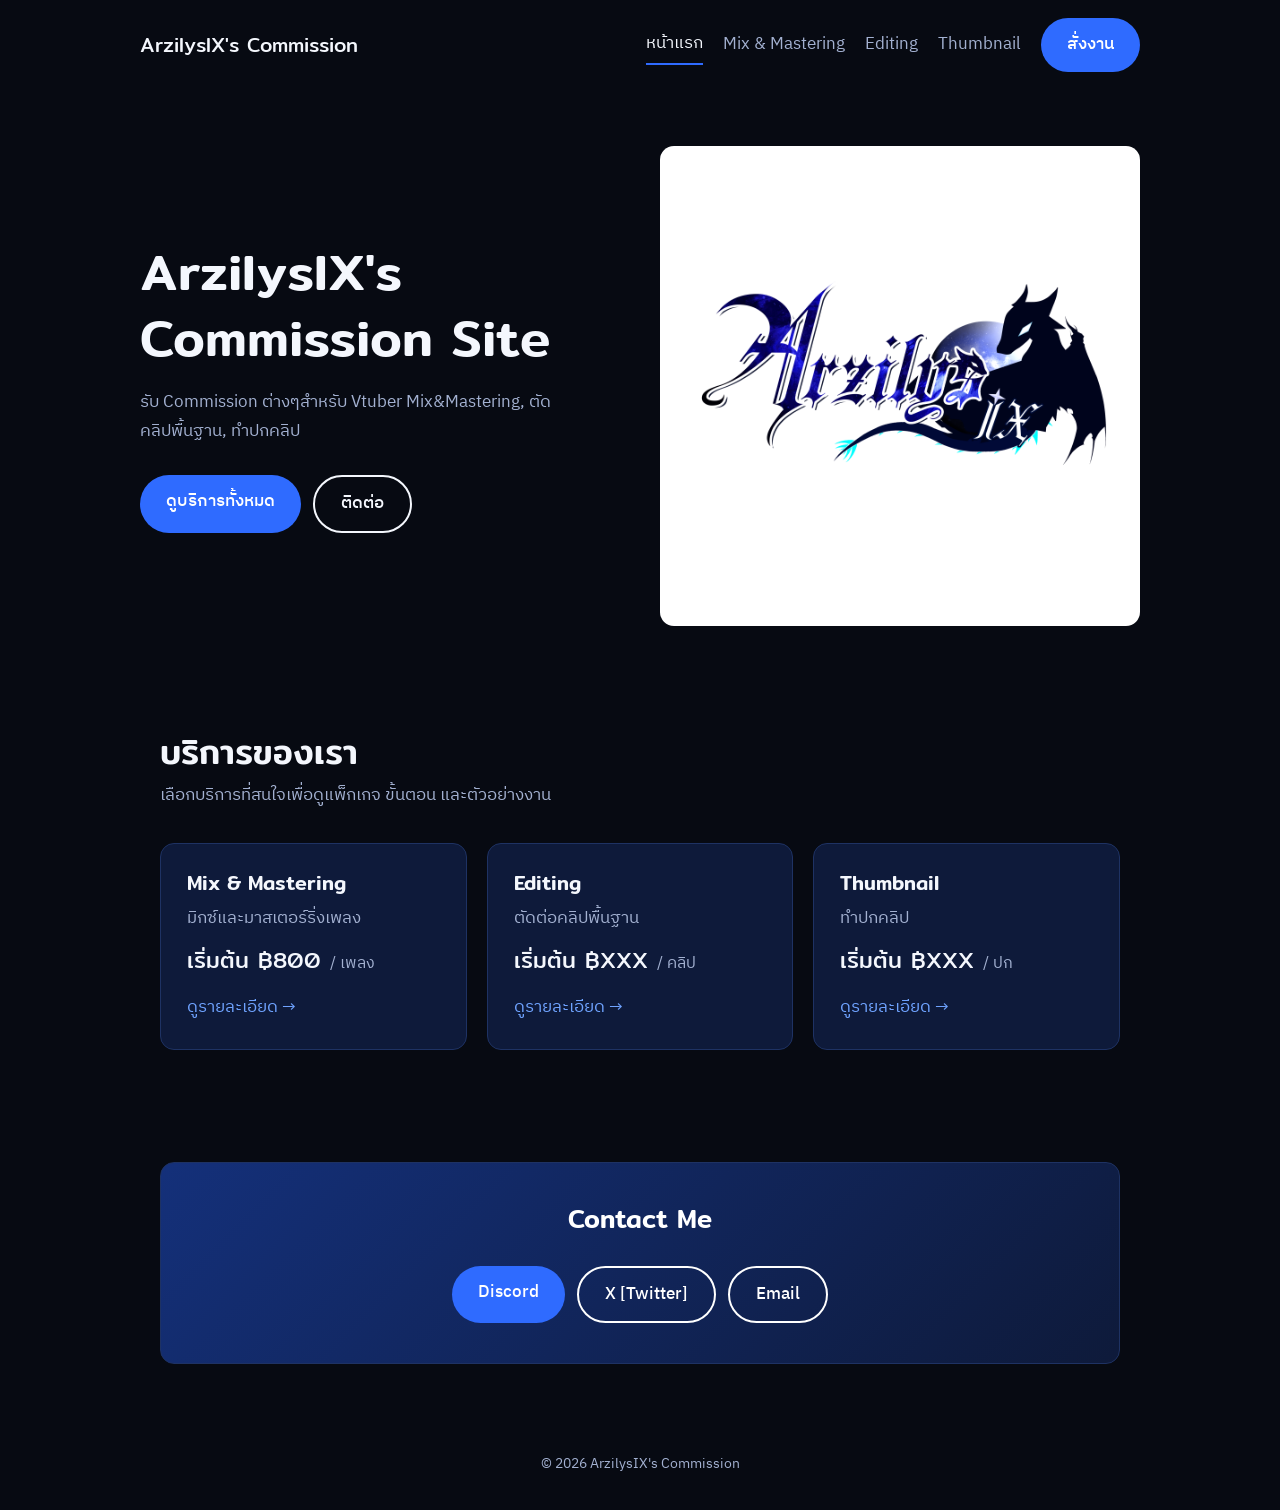
<file: index.html>
<!DOCTYPE html>
<html lang="th">
<head>
<meta charset="utf-8">
<meta name="viewport" content="width=device-width, initial-scale=1">
<title>ArzilysIX's Commission | Home</title>
<meta name="description" content="รับ Commission ต่างๆสำหรับ Vtuber Mix&Mastering, ตัดคลิปพื้นฐาน, ทำปกคลิป">
<link rel="preconnect" href="https://fonts.googleapis.com">
<link rel="preconnect" href="https://fonts.gstatic.com" crossorigin>
<link href="https://fonts.googleapis.com/css2?family=Mitr:wght@400;500&family=IBM+Plex+Sans+Thai:wght@400;500&display=swap" rel="stylesheet">
<link rel="stylesheet" href="style.css">
</head>
<body>
<div class="wrap">
  <header class="nav">
    <a class="logo" href="index.html">ArzilysIX's Commission</a>
    <nav><a class="link active" href="index.html">หน้าแรก</a><a class="link" href="mix.html">Mix & Mastering</a><a class="link" href="editing.html">Editing</a><a class="link" href="thumbnail.html">Thumbnail</a><a class="btn" href="#contact">สั่งงาน</a></nav>
  </header>

  <main id="top">
    <div class="hero">
      <div>
        <h1>ArzilysIX's Commission Site</h1>
        <p>รับ Commission ต่างๆสำหรับ Vtuber Mix&amp;Mastering, ตัดคลิปพื้นฐาน, ทำปกคลิป</p>
        <div class="cta"><a class="btn" href="#services">ดูบริการทั้งหมด</a><a class="btn ghost" href="#contact">ติดต่อ</a></div>
      </div>
      <div class="brand"><img src="logo.png" alt="โลโก้ ArzilysIX"></div>
    </div>

    <section id="services"><div class="wrap">
      <h2>บริการของเรา</h2>
      <p class="sub">เลือกบริการที่สนใจเพื่อดูแพ็กเกจ ขั้นตอน และตัวอย่างงาน</p>
      <div class="grid">
        <a class="card svc" href="mix.html"><h3>Mix &amp; Mastering</h3><p class="sub" style="margin:8px 0 0">มิกซ์และมาสเตอร์ริ่งเพลง</p><div class="price">เริ่มต้น ฿800 <small>/ เพลง</small></div><span class="go">ดูรายละเอียด →</span></a>
        <a class="card svc" href="editing.html"><h3>Editing</h3><p class="sub" style="margin:8px 0 0">ตัดต่อคลิปพื้นฐาน</p><div class="price">เริ่มต้น ฿XXX <small>/ คลิป</small></div><span class="go">ดูรายละเอียด →</span></a>
        <a class="card svc" href="thumbnail.html"><h3>Thumbnail</h3><p class="sub" style="margin:8px 0 0">ทำปกคลิป</p><div class="price">เริ่มต้น ฿XXX <small>/ ปก</small></div><span class="go">ดูรายละเอียด →</span></a>
      </div>
    </div></section>

    <section id="contact"><div class="wrap">
      <div class="contact">
        <h2>Contact Me</h2>
        <br>
        <div class="row">
          <a class="btn" href="https://discord.gg/gmDNHcJpJx">Discord</a>
          <a class="btn ghost" href="https://x.com/ArzilysIX">X [Twitter]</a>
          <a class="btn ghost" href="mailto:arzilysixdracyl@gmail.com">Email</a>
        </div>
      </div>
    </div></section>
  </main>
  <footer>© 2026 ArzilysIX's Commission</footer>
</div>
<script src="script.js"></script>
</body>
</html>
</file>
<file: style.css>
:root{--bg:#070A12;--panel:#0E1A3A;--ink:#F4F7FD;--mute:#A3B1D1;--blue:#2F6BFF;--sky:#6FA3FF;--line:#1E3263;--r:14px}
*{box-sizing:border-box;margin:0}
html{scroll-behavior:smooth}
body{font-family:"IBM Plex Sans Thai",system-ui,sans-serif;background:var(--bg);color:var(--ink);line-height:1.75;font-size:17px}
h1,h2,h3{font-family:"Mitr","IBM Plex Sans Thai",sans-serif;font-weight:500;line-height:1.3}
a{color:inherit}
:focus-visible{outline:3px solid var(--blue);outline-offset:3px}
.wrap{max-width:1040px;margin:0 auto;padding:0 20px}
header.nav{display:flex;justify-content:space-between;align-items:center;padding:18px 0}
.logo{font-family:"Mitr",sans-serif;font-size:1.25rem;text-decoration:none}
.nav a.link{text-decoration:none;color:var(--mute)}
.nav a.link:hover{color:var(--ink)}
.btn{display:inline-block;background:var(--blue);color:#fff;padding:12px 26px;border-radius:999px;text-decoration:none;font-weight:500;border:0;cursor:pointer;font:inherit;font-weight:500}
.btn:hover{filter:brightness(.93)}
.btn.ghost{background:transparent;color:var(--ink);border:2px solid var(--ink)}
.hero{padding:56px 0 48px;display:grid;grid-template-columns:1fr 1fr;gap:40px;align-items:center}
.brand{background:#fff;border-radius:var(--r);padding:16px}
.brand img{display:block;width:100%;height:auto}
.hero h1{font-size:clamp(2rem,5vw,3.2rem)}
.hero p{color:var(--mute);margin:16px 0 28px;max-width:44ch}
.hero .cta{display:flex;gap:12px;flex-wrap:wrap}
section{padding:56px 0}
section>.wrap>h2{font-size:clamp(1.5rem,3.5vw,2.1rem);margin-bottom:8px}
.sub{color:var(--mute);margin-bottom:32px;max-width:60ch}
.grid{display:grid;grid-template-columns:repeat(auto-fit,minmax(260px,1fr));gap:20px}
.card{background:var(--panel);border:1px solid var(--line);border-radius:var(--r);padding:26px;display:flex;flex-direction:column}
.card.best{border:2px solid var(--blue)}
.price{font-family:"Mitr",sans-serif;font-size:2rem;margin:6px 0 2px}
.price small{font-size:1rem;color:var(--mute);font-family:"IBM Plex Sans Thai",sans-serif}
.card ul{list-style:none;padding:0;margin:14px 0 20px;flex:1}
.card li{padding:6px 0 6px 26px;position:relative;border-top:1px solid var(--line)}
.card li:before{content:"";position:absolute;left:4px;top:14px;width:12px;height:7px;border-left:3px solid var(--sky);border-bottom:3px solid var(--sky);transform:rotate(-45deg)}
.tag{align-self:flex-start;background:var(--blue);color:#fff;border-radius:999px;font-size:.8rem;padding:2px 12px;margin-bottom:8px}
.center{text-align:center;margin-top:32px}
.steps{counter-reset:s;display:grid;gap:14px;max-width:720px}
.steps li{list-style:none;counter-increment:s;background:var(--panel);border:1px solid var(--line);border-radius:var(--r);padding:16px 20px 16px 64px;position:relative}
.steps li:before{content:counter(s);position:absolute;left:18px;top:14px;width:32px;height:32px;border-radius:50%;background:var(--blue);color:#fff;display:grid;place-items:center;font-family:"Mitr",sans-serif}
.steps b{display:block}
.work{display:flex;flex-direction:column;gap:10px;text-decoration:none;color:inherit}
.work:hover{border-color:var(--blue)}
.thumb{position:relative;aspect-ratio:16/9;border-radius:10px;overflow:hidden;background:var(--bg)}
.thumb img{display:block;width:100%;height:100%;object-fit:cover}
.thumb:after{content:"";position:absolute;left:50%;top:50%;width:52px;height:52px;margin:-26px 0 0 -26px;border-radius:50%;background:rgba(7,10,18,.7) url("data:image/svg+xml,%3Csvg xmlns='http://www.w3.org/2000/svg' viewBox='0 0 24 24'%3E%3Cpath fill='%23fff' d='M9 7v10l8-5z'/%3E%3C/svg%3E") center/60% no-repeat}
.work .meta{color:var(--mute);font-size:.92rem}
.contact{background:linear-gradient(135deg,#14307A,#0E1A3A);border:1px solid var(--line);color:#fff;border-radius:var(--r);padding:40px;text-align:center}
.contact p{color:#C9D0E6;margin:10px 0 22px}
.contact .row{display:flex;gap:12px;justify-content:center;flex-wrap:wrap}
.contact .btn.ghost{color:#fff;border-color:#fff}
footer{text-align:center;color:var(--mute);padding:32px 0;font-size:.9rem}
.nav nav{display:flex;align-items:center;flex-wrap:wrap;gap:6px 20px}
.nav a.link{margin-left:0;padding:4px 0}
.nav a.link.active{color:var(--ink);border-bottom:2px solid var(--blue)}
.page-title{padding:40px 0 8px}
.page-title h1{font-size:clamp(2rem,5vw,3rem)}
.page-title p{color:var(--mute);max-width:56ch;margin-top:8px}
.svc{text-decoration:none;color:inherit}
.svc:hover{border-color:var(--blue)}
.svc .price{font-size:1.4rem}
.svc .go{color:var(--sky);margin-top:auto;padding-top:12px}
.thumb.pic:after{display:none}
@media(max-width:760px){.hero{grid-template-columns:1fr;padding-top:24px}header.nav{flex-direction:column;align-items:flex-start;gap:10px}}
@media(prefers-reduced-motion:reduce){html{scroll-behavior:auto}}
</file>
